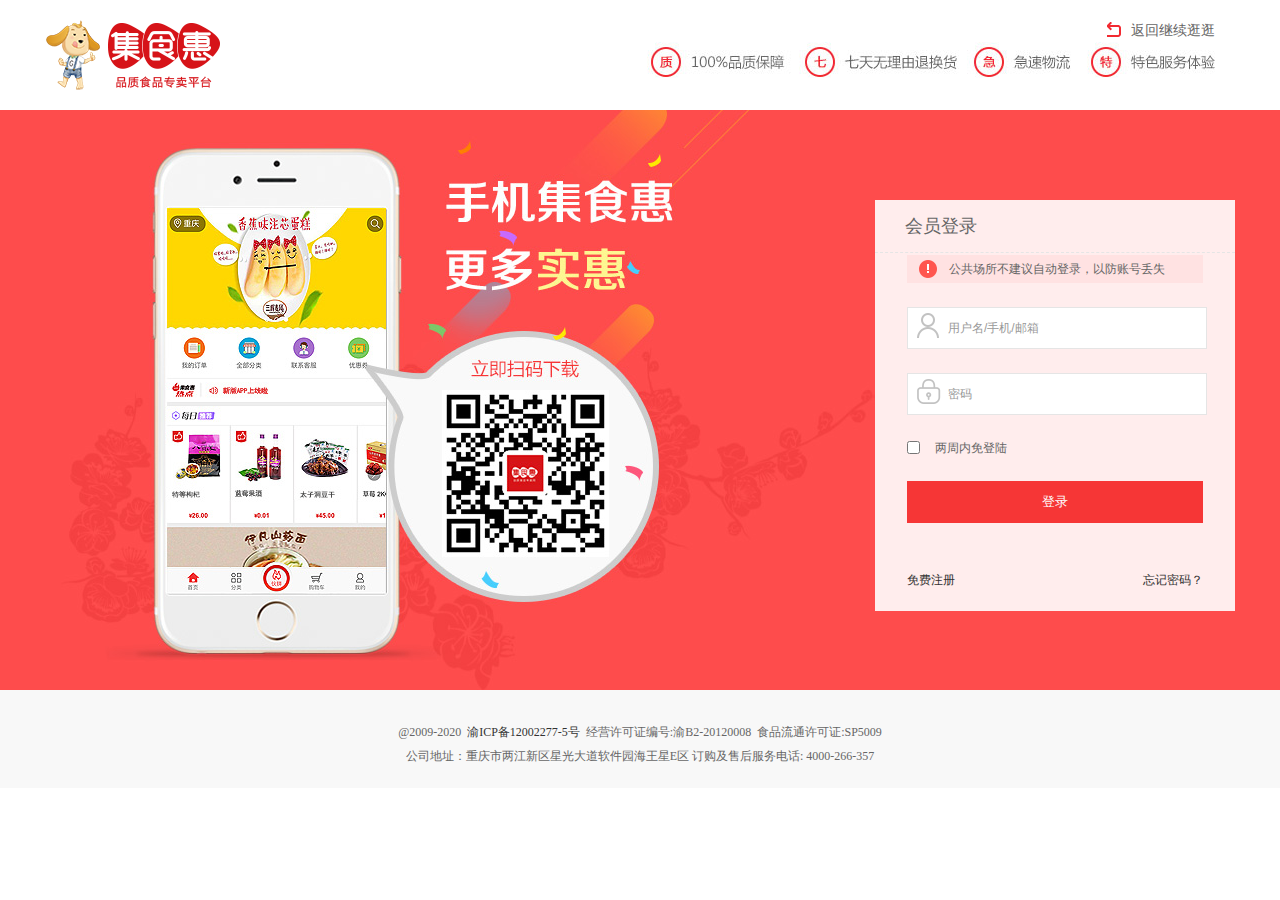
<file: login.html>
<!DOCTYPE html>
<html lang="en">
<head>
	<meta charset="UTF-8">
	<title>会员注册</title>
	<link rel="stylesheet" type="text/css" href="css/common.css">
	<link rel="stylesheet" type="text/css" href="css/login.css">
</head>
<body>
	<div class="wrap-1190 login-head">
		<a href="javascript:void(0)" class="logo fn-left" title="万企集采" >
			<img src="images/logo.png" alt="万企集采" />
		</a>
		<div class="head-right">
			<a class="goback" href="./index.html" ><i class="ui-icon icon-loginback"></i>返回继续逛逛</a>
			<img src="images/head-slogan.jpg" />
		</div>
	</div>
	<div class="login-main">
		<div class="wrap-1190">
			<div class="loginmain-left"><img src="images/loginmain-left.jpg" /></div>
			<div class="loginmain-right">
				<div class="idlogin login-cont J-logintab J-idlogin">
					<form id="J-form-login" data-async="false" method="post" action="/account/login">
						<div class="title"><span>会员登录</span></div>
						<div class="ui-form-item mb20">
							<div class="tip"><i class="ui-icon icon-warning"></i>公共场所不建议自动登录，以防账号丢失</div>
						</div>
						<div class="ui-form-item  mb20">
							<i class="ui-icon icon-user input-icon"></i>
							<input type="text" class="ui-input J-verify J-required" name="loginName" id="loginName" placeholder="用户名/手机/邮箱" data-required-tip="请输入用户名" value="" />
							<span class="ui-verify fn-right pr30"><i class="icon"></i></span>
						</div>
						<div class="ui-form-item mb20">
							<i class="ui-icon icon-password input-icon"></i>
							<input type="password" class="ui-input J-verify J-required" name="pwd" id="pwd" placeholder="密码" data-required-tip="请输入密码" />
							<span class="ui-verify fn-right pr30"><i class="icon"></i></span>
						</div>

						<div class="ui-form-item mb20">
							<input type="checkbox" class="isautologin mr15" name="RememberMe"  />
							<label>两周内免登陆</label>
						</div>
						<div class="ui-form-item mb20">
							<input type="button" class=" btn-login @*J-form-btn-submit*@" id="loginbtn" value="登录"  />
						</div>
						<div class="ui-form-item mb20"><span id="errorMsg" style="color:red"></span></div>
						<div class="ui-form-item mb20">
							<a class="ui-links" href="regist.html">免费注册</a>
							<a class="ui-links fn-right" href="###">忘记密码？</a>
						</div>
					</form>
				</div>
			</div>
		</div>
	</div>
	<div class="footerbar">
		<div class="wrap-1190">
			<!--copyright-->
			<div>
				<p>@2009-2020&nbsp; <a href="http://www.miibeian.gov.cn" target="_blank">渝ICP备12002277-5号</a> &nbsp;经营许可证编号:渝B2-20120008&nbsp; 食品流通许可证:SP5009</p>
				<p>公司地址：重庆市两江新区星光大道软件园海王星E区 订购及售后服务电话: <span class="footer-phone"><i class="ui-icon icon-phone"></i>4000-266-357</span></p>
			</div>
		</div>
	</div>
</body>
<script type="text/javascript" src="libs/jquery.js"></script>
<script type="text/javascript">
	$('#loginbtn').on('click',function(){
		var username = $('#loginName').val();
		var password = $('#pwd').val();
		$.ajax({
			type: "POST",
			url: "./php/regist.php",
			data: `username=${username}&password=${password}&type=login`,
			success: function(msg){
				if(msg == "登录成功"){
					window.location.href = './index.html';
				}else{
					alert(msg);
				}
			}
		});
	});
</script>
</html>
</file>
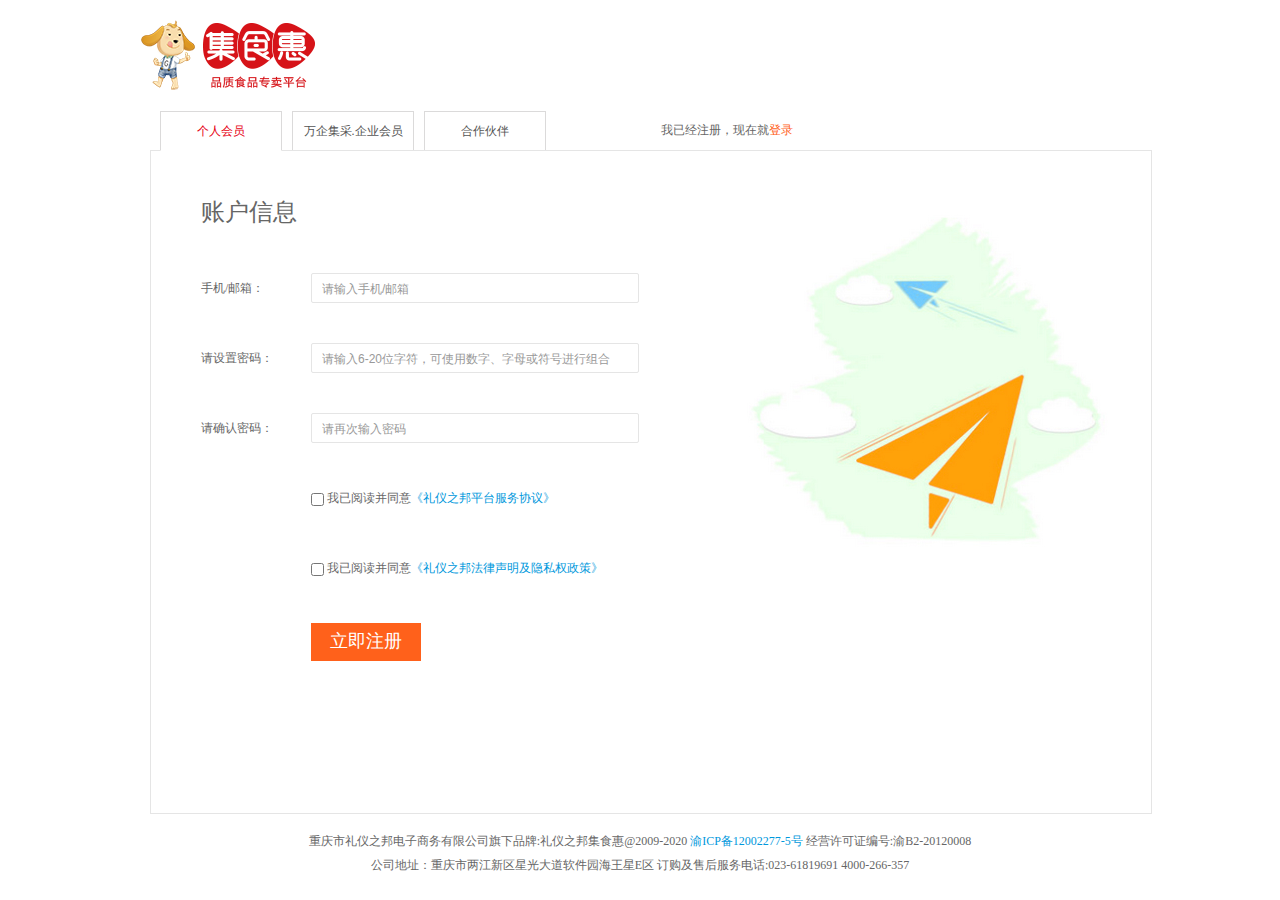
<file: regist.html>
<!DOCTYPE html>
<html lang="en">
<head>
    <meta charset="UTF-8">
    <title>会员注册</title>
    <link rel="stylesheet" type="text/css" href="css/common.css">
    <link rel="stylesheet" type="text/css" href="css/regist.css">
</head>
<body>
    <div class="header">
        <div class="header-cont">
            <div class="logo" id="J-loginPage">
                <a href="/" class="logo fn-left" title="万企集采">
                    <img src="images/logo.png" alt="万企集采" />
                </a>

            </div>
        </div>
    </div>
    <div class="wrap">
        <div class="regist fn-clear">
            <div class="ui-form fn-clear">
                <div class="ui-form-hd fn-clear">
                    <div class="form-hd  fn-left">
                        <ul class="form-hd-cont fn-left J-registernav">
                            <li class="form-hd-item hd-item-active">个人会员</li>
                            <li class="form-hd-item">万企集采.企业会员</li>
                            <li class="form-hd-item">合作伙伴</li>
                        </ul>
                    </div>
                    <div class="form-hd-span fn-left">我已经注册，现在就<a class="form-item-tologin" href="./login.html">登录</a></div>
                </div>
                <div class="J-register" id="J-register-container">
                    <div class="form-cont J-register-cont">
                        <form id="J-form-Personal" data-async="true" action="/Account/RegistAjax" method="post">
                            <div class="ui-form-item ui-form-item-bold">
                                账户信息
                            </div>
                        <div class="ui-form-item">
                            <label class="ui-label fn-left">手机/邮箱：</label>
                            <span class="ui-input-item">
                                <input type="text" class="ui-input J-verify J-required J-phone-email" id="J-phone-email" name="EmailOrMobile" placeholder="请输入手机/邮箱" data-required-tip="请输入手机/邮箱"  />
                            </span>
                            <span class="ui-verify" id="phoneoremailmessage"><i class="icon"></i></span>
                        </div>
                        <div class="ui-form-item">
                            <label class="ui-label fn-left">请设置密码：</label>
                            <span class="ui-input-item">
                                <input type="password" class="ui-input J-verify J-required J-item-level" name="Password" id="J-inp-pwd" placeholder="请输入6-20位字符，可使用数字、字母或符号进行组合" minlength="6" maxlength="20" data-required-tip="请输入密码" data-error-tip="请输入6-20位字符，可使用数字、字母或符号进行组合" autocomplete="off" />
                            </span>
                            <span class="ui-verify" id="pwdmessage"><i class="icon"></i></span>
                        </div>
                        <div class="ui-form-item" id="J-item-level" style="display: none; height:25px; margin-top:-30px;">
                            <label class="ui-label fn-left"></label>
                            <div class="ui-input-item ui-level">
                                <label class="level-label-remark fn-left">密码强度：</label>
                                <ul class="level-list fn-left">
                                    <li class="level-1"></li>
                                    <li class="level-2"></li>
                                    <li class="level-3"></li>
                                    <li class="level-txt">弱</li>
                                </ul>
                            </div>
                        </div>
                        <div class="ui-form-item">
                            <label class="ui-label fn-left">请确认密码：</label>
                            <span class="ui-input-item">
                                <input type="password" class="ui-input J-verify J-required" name="RpPassword" id="J-inp-pwd2" data-toggle="#J-inp-pwd" placeholder="请再次输入密码" minlength="6" maxlength="20" data-required-tip="请再次输入密码" data-error-tip="两次输入密码不一致" autocomplete="off" />
                            </span>
                            <span class="ui-verify" id="pwd2message"><i class="icon"></i></span>
                        </div>
                    <div class="ui-form-item" id="divReadMe">
                        <label class="ui-label fn-left"></label>
                        <div class="form-item-readme">
                            <input type="checkbox" class="ui-checkbox J-verify J-required" id="J-chkbox-readMe" name="ReadMe" data-required-tip="请阅读并同意协议" />
                            <label class="ui-checkbox-label mt10" for="J-chkbox-readMe">
                                我已阅读并同意<a href="javascript:;" class="form-link-forget" title="礼仪之邦平台服务协议">《礼仪之邦平台服务协议》</a>
                            </label>
                        </div>
                        <span class="ui-verify" id="registrationagreementmessage"><i class="icon"></i></span>
                    </div>
                    <div class="ui-form-item" id="divReadMeToo">
                        <label class="ui-label fn-left"></label>
                        <div class="form-item-readme">
                            <input type="checkbox" class="ui-checkbox J-verify J-required" id="J-chkbox-readMeToo" name="ReadMeToo" data-required-tip="请阅读并同意政策" />
                            <label class="ui-checkbox-label mt10" for="J-chkbox-readMeToo">
                                我已阅读并同意<a href="javascript:;" class="form-link-forgetToo" title="礼仪之邦法律声明及隐私权政策">《礼仪之邦法律声明及隐私权政策》</a>
                            </label>
                        </div>
                        <span class="ui-verify" id="registrationagreementmessageToo"><i class="icon"></i></span>
                    </div>
                    <div class="ui-form-item">
                        <label class="ui-label fn-left"></label>
                        <a href="javascript:;" class="ui-btn ui-btn-regist" id="btnSubmit" title="立即注册" >立即注册</a>
                        <span id="spanError"><font color="red"></font></span>
                    </div>
                </form>
            </div>
        </div>
    </div>
</div>
<div class="footer">
    <div class="copyright">
        <p>重庆市礼仪之邦电子商务有限公司旗下品牌:礼仪之邦集食惠@2009-2020 <a href="http://www.miibeian.gov.cn" target="_blank">渝ICP备12002277-5号</a> 经营许可证编号:渝B2-20120008</p>
        <p>公司地址：重庆市两江新区星光大道软件园海王星E区 订购及售后服务电话:023-61819691 4000-266-357</p>
    </div>
</div>
</div>
</body>
<!-- <script type="text/javascript" src="js/jquery.js"></script>
<script type="text/javascript" src="js/regist.js"></script> -->
<script type="text/javascript" src="libs/require.js"></script>
<script type="text/javascript">
require(['./libs/require.config'],function(){
    require(['regist'])
})
</script>
</html>
</file>
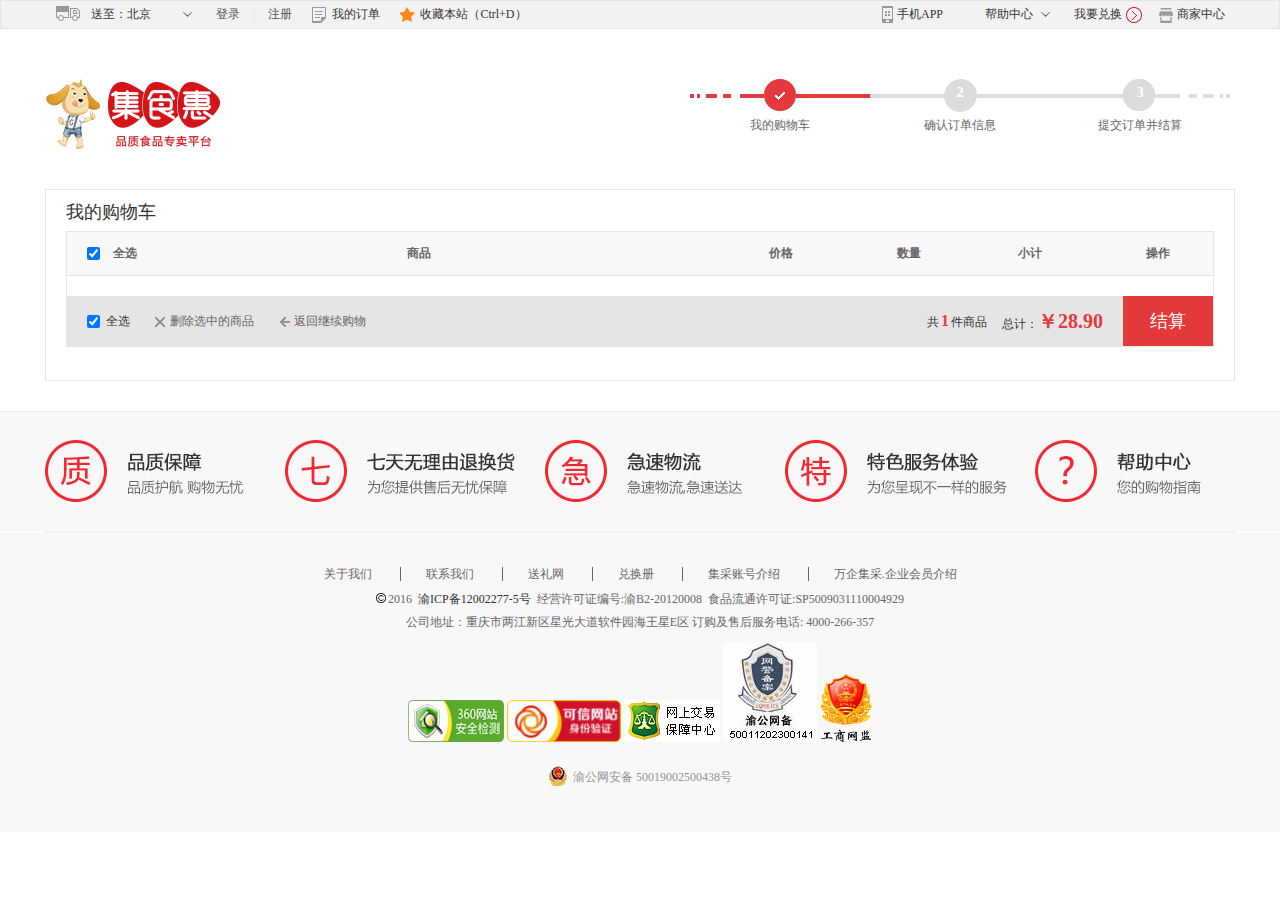
<file: ShoppingCart.html>
<!DOCTYPE html>
<html lang="en">
<head>
	<meta charset="UTF-8">
	<title>Document</title>
	<link rel="stylesheet" type="text/css" href="css/common.css">
	<link rel="stylesheet" type="text/css" href="css/index.css">
	<link rel="stylesheet" type="text/css" href="css/ShoppingCar.css">
</head>
<body>
	<div class="topbar clear">
		<div class="wrap-bar clear">
			<div class="dropdown deliver f-left">
				<a href="javascript:;" class="btn-arrow">
					<i class="ui-icon icon-deliver"></i>
					<label>送至：</label><span class="deliver-city">北京</span>
					<i class="ui-icon icon-downg"></i>
				</a>
				<div class="dropdowncont" id="J-dropmenu-deliver">
					<p class="title">请选择所在收货地区</p>
					<div class="dropdowncont-item hot-city clear"><label class="hot"><i class="ui-icon icon-hotcity"></i>热门省市</label><span class="active">北京</span><span>上海</span><span>天津</span><span>重庆</span><span>浙江省</span><span>宁夏区</span><span>山东省</span><span>四川省</span></div>
					<div class="dropdowncont-item clear"><label class="letter">华东：</label><span>上海</span><span>山东省</span><span>江西省</span><span>浙江省</span><span>江苏省</span><span>安徽省</span><span>福建省</span></div>
					<div class="dropdowncont-item clear"><label class="letter">华南：</label><span>广东省</span><span>海南区</span><span>广西区</span></div>
					<div class="dropdowncont-item clear"><label class="letter">华北：</label><span>北京</span><span>天津</span><span>河北省</span><span>山西省</span><span>内蒙古区</span></div>
					<div class="dropdowncont-item clear"><label class="letter">华中：</label><span>湖北省</span><span>湖南省</span><span>河南省</span></div>
					<div class="dropdowncont-item clear"><label class="letter">东北：</label><span>辽宁省</span><span>吉林省</span><span>黑龙江省</span></div>
					<div class="dropdowncont-item clear"><label class="letter">西南：</label><span>重庆</span><span>四川省</span><span>云南省</span><span>贵州省</span><span>西藏区</span></div>
					<div class="dropdowncont-item clear"><label class="letter">西北：</label><span>陕西省</span><span>甘肃省</span><span>宁夏区</span><span>青海省</span><span>新疆区</span></div>
				</div>
			</div>
			<div class="f-left">
				<a class="login" href="./login.html" title="登录">登录</a>
				<span class="fc-ddd">|</span>
				<a class="regist" href="./regist.html" title="注册">注册</a>
			</div>
			<div class="order f-left">
				<a href="###" class="myorder" title="我的订单">
					<i class="ui-icon icon-order" data-active="icon-order-active"></i>
					我的订单
				</a>
			</div>
			<div class="collectus f-left">
				<a href="javascript:void(0)" class="coll po-rel" title="收藏本站" id="fav">
					<i class="ui-icon icon-collect" data-active="icon-collect-active"></i>
					收藏本站（Ctrl+D）
				</a>
			</div>
			<div class="shopsCentre f-right" data-trigger="#J-dropmenu-shops" data-current="curr">
				<a class="shop po-rel" href="###">
					商家中心<i class="ui-icon icon-shops"></i>
				</a>
			</div>
			<div class="f-right">
				<a class="po-rel exchange" title="我要兑换" target="_blank" href="###">
					<i class="ui-icon icon-exchange"></i>
					我要兑换
				</a>
			</div>
			<div class="dropdown helpcenter po-rel f-right " data-trigger="#J-dropmenu-helps" data-current="curr">
				<a class="btn-arrow" href="javascript:;">
					帮助中心<i class="ui-icon icon-downg"></i>
				</a>
				<div class="dropdowncont" id="J-dropmenu-helps"">
					<a class="dropdowncont-item clear" href="/help/2746284513.html" target="_blank"><span>售后服务</span></a>
					<a class="dropdowncont-item clear" href="/wqjc/" target="_blank"><span>会员介绍</span></a>
					<a class="dropdowncont-item clear" href="/help/6630281781.html" target="_blank"><span>支付方式</span></a>
				</div>
			</div>
			<div class="dropdown phoneapp po-rel f-right" data-trigger="#J-dropmenu-phones" data-current="curr">
				<a class="btn-arrow" href="javascript:;">
					手机APP<i class="ui-icon icon-phoneapp" data-active="icon-phoneapp-active"></i>
				</a>
				<div class="dropdowncont" id="J-dropmenu-phones" ">
					<div class="dropdowncont-item clear">
						<div class="item-qrcode">
							<img src="images/qrcode-1.jpg" style="height:75px;width:75px" />
						</div>
						<div class="item-info">
							<p>集食惠手机客户端</p>
							<p class="fc-red">手机下单，更多方便、实惠</p>
							<div>
								<img src="images/thumb-iPhone.jpg" />
								<img src="images/thumb-android.jpg" />
							</div>
						</div>
					</div>
					<div class="dropdowncont-item last clear">
						<div class="item-qrcode">
							<img src="images/qrcode-2.jpg" />
						</div>
						<div class="item-info">
							<p>集食惠手机网页版</p>
							<p class="fc-red">手机下单，更多方便、实惠</p>
							<div>
								<img src="images/thumb-iPhone.jpg" />
								<img src="images/thumb-android.jpg" />
								<img src="images/thumb-ipad.jpg" />
							</div>
						</div>
					</div>
				</div>
			</div>
		</div>
	</div>
</div>
<div class="content shoppingcart">
	<div class="wrap-1190">
		<div class="header">
			<div class="header-cont clear">
				<div class="logo" id="J-loginPage">

					<a href="/" class="logo fn-left" title="万企集采">
						<img src="./images/logo.png" alt="万企集采">
					</a>

				</div>
				<ul class="ui-step">
					<li class="step-first step-first-current">
						<label class="step-count"></label>
						<label class="step-txt">我的购物车</label>
					</li>
					<li class="step-second">
						<label class="step-count">2</label><label class="step-txt">确认订单信息</label>
					</li>
					<li class="step-fourth">
						<label class="step-count">3</label><label class="step-txt">提交订单并结算</label>
					</li>
				</ul>
			</div>
		</div>
		<div class="content shoppingcart" id="J-cont-shoppingcart">
			<div class="gift-info">
				<div class="cont-title">我的购物车</div>
				<div class="gift-info-cont">
					<table class="ui-grid ui-grid-order">
						<colgroup>
							<col width="659">
							<col width="165">
							<col width="100">
							<col width="151">
							<col width="115">
						</colgroup>
						<thead class="ui-grid-hd">
							<tr>
								<th class="fn-clear">
									<input type="checkbox" class="ui-checkbox ui-checkbox-all J-checkbox-all" id="J-checkbox-all" checked="checked" >
									<label for="J-checkbox-all" class="fn-left">全选</label>
									商品
								</th>
								<th>价格</th>
								<th>数量</th>
								<th>小计</th>
								<th>操作</th>
							</tr>
						</thead>
						<tbody class="ui-grid-cont" id="list">
						</tbody>
						<tfoot class="ui-grid-foot" id="foot">
							<tr class="tr-placeholder">
								<td colspan="6"></td>
							</tr>
							<tr class="foot">
								<td colspan="6" class="fn-clear">
									<input type="checkbox" class="ui-checkbox ui-checkbox-all fn-left ml20 J-checkbox-all" id="J-checkbox-all-bottom" checked="checked" >
									<label class="fn-left" for="J-checkbox-all-bottom">全选</label>
									<a href="javascript:;" class="btn-del J-link-del" id="dls" >
										<i class="icon icon-del"></i>删除选中的商品
									</a>
									<a href="./prolist.html" class="btn-reset J-link-reset">
										<i class="icon icon-reset"></i>返回继续购物
									</a>
									<div class="price-all fn-clear" style="float:right;">
										<form action="/member/CreateOrder/" id="form1" method="post" style="float:right">
											<a href="javascript:;" class="btn-settlement fn-right" >结算</a>
											<input name="ids" type="hidden" id="ids">
										</form>
										<label class="fc-orange fn-left">共<span id="TotalQty">1</span>件商品</label>
										<label class="fc-orange fn-left store-price">总计：<span id="TotalPrice">￥28.90</span></label>
									</div>
								</td>
							</tr>
						</tfoot>
					</table>
				</div>
			</div>
		</div>
	</div>
</div>
<div class="footer">
	<div class="wrap-1198 text">
		<div class="footer mt20" id="footer">
			<div class="assure" style="width:100%;float:left;">
				<div class="wrap-1190">
				</div>
			</div>
			<div class="wrap-1190">
				<div class="fn-clear">
					<div class="footer-menu fn-clear" id="footermenu">
					</div>
				</div>
			</div>
		</div>
		<div class="footerbar">
			<div class="wrap-1190">

				<div class="sitelink">
					<ul class="fn-clear">
						<li class="first"><a href="http://www.lyzb.cn/AboutUs/About" target="_blank">关于我们</a></li>
						<li><a href="http://www.lyzb.cn/ContactUs/contact" target="_blank">联系我们</a></li>
						<li><a href="http://www.li63.com" target="_blank">送礼网</a></li>
						<li><a href="http://www.li63.net" target="_blank">兑换册</a></li>

						<li><a href="http://www.lyzb.com/ygzh/" target="_blank">集采账号介绍</a></li>
						<li><a href="http://www.lyzb.com/wqjc/" target="_blank">万企集采.企业会员介绍</a></li>
					</ul>
				</div>
				<!--copyright-->
				<div>
					<p><img src="./Content/images/copyright.jpg" style="width:10px;height:10px;margin-top:7px;margin-right:2px">2016&nbsp; <a href="http://www.miibeian.gov.cn" target="_blank">渝ICP备12002277-5号</a>  &nbsp;经营许可证编号:渝B2-20120008&nbsp; 食品流通许可证:SP5009031110004929</p>
					<p>公司地址：重庆市两江新区星光大道软件园海王星E区 订购及售后服务电话: <span class="footer-phone"><i class="ui-icon icon-phone"></i>4000-266-357</span></p>
				</div>
				<!--企业信用-->
				<div class="enterpriseCredit">
					<ul>

						<li>
							<a href="http://webscan.360.cn/index/checkwebsite/url/www.lyzb.com" target="_blank">
								<img src="./global/images/Certificate/360Icon.jpg" />
							</a>
						</li>
						<li>
							<a key="55e020bdefbfb0241247c916" logo_size="124x47" logo_type="business" href="http://www.anquan.org" target="_blank">
								<script src="//static.anquan.org/static/outer/js/aq_auth.js"></script>
							</a>
						</li>
						<li>
							<a kx_type="缩放式" target="_blank" href="https://ss.knet.cn/verifyseal.dll?sn=e15090250011260201puz4000000&amp;ct=df&amp;a=1&amp;pa=0.380624871428471">
								<img src="./global/images/footer-believe.jpg" style=" height: 42px;">
							</a>
						</li>  <!--可信网站-->

						<li>
							<a href="http://www.315online.com.cn/member/315150020.html" target="_blank">
								<img src="./global/images/315new.gif">
							</a>
						</li>
						<li>
							<a href="http://beian.cqwa.gov.cn/open/showRecord?id=50011202300289" target="_blank">
								<img src="./global/images/gf_04.gif" style="margin-top: 0px;">
							</a>
						</li>
						<li>
							<a href="http://www.cqgseb.cn" target="_blank">
								<img width="52" height="68" src="./global/images/gswjimg.png" style="margin-top: 0px;">
							</a>
						</li>
						<li>
							<div style="width:300px;margin:0 auto; padding:20px 0;">
								<a target="_blank" href="http://www.beian.gov.cn/portal/registerSystemInfo?recordcode=50019002500438" style="display:inline-block;text-decoration:none;height:20px;line-height:20px;">
									<img src="./global/images/KeeponrecordIcon.png" style="float:left;margin-top:-1px" />
									<p style="float:left;height:20px;line-height:20px;margin: 0px 0px 0px 5px; color:#939393;">渝公网安备 50019002500438号</p>
								</a>
							</div>

						</li>
					</ul>
				</div>
			</div>
		</div>
	</div>
</div>
</body>
<!-- <script type="text/javascript" src="js/jquery.js"></script>
<script type="text/javascript" src="js/jquery.cookie.js"></script>
<script type="text/javascript" src="js/common.js"></script>
<script type="text/javascript" src="js/ShoppingCar.js"></script> -->
<script type="text/javascript" src="libs/require.js"></script>
<script type="text/javascript">
require(['./libs/require.config'],function(){
	require(['common','ShoppingCar'])
})
</script>
</html>
</file>
<file: css/common.css>
body{overflow-x:hidden;}
body,h1,h3,h4,h2,h5,h6,ul,ol,p,fieldset,dd,dl,input,textarea,option,hr,td{margin:0;padding:0;}
a{text-decoration:none; color:#333;}
h1,h3,h4,h2,h5,h6,b,strong{font-weight:normal;}
i,em{font-style:normal;}
li{list-style:none;}
img{border:none; display:block;}
a,input{outline:none;}
body{font:12px/1.5em "微软雅黑"; color:#666;}
.clear:after{content:"."; display:block; clear:both;height:0; visibility:hidden;}
.clear{zoom:1;}
.fn-clear:after {
    display: block;
    content: '';
    height: 0;
    visibility: hidden;
    clear: both;
    font-size: 0;
    line-height: 0;
}
.border0{border:none;}
.f-left{float: left;}
.f-right{float: right;}
.topbar{height: 27px; line-height: 27px;  background: #f2f2f2;font-size: 12px; border: 1px solid #e5e5e5}
.wrap-bar{width: 1190px; margin: 0 auto;position: relative;}
.ui-icon{position: absolute; background: url(../images/ui-icon.png) no-repeat;}
.icon-deliver{width: 25px; height: 16px; background-position: 0 0; top: 5px; left: 10px;}
.icon-downg{width: 12px; height: 8px; background-position: -49px 0; top: 10px ;left:auto;right: 10px;}
.dropdown{}
.btn-arrow{padding-left: 45px; display: block; height: 27px; line-height: 27px; padding-right: 30px; border-left: 1px solid #f2f2f2; border-right: 1px solid #f2f2f2; border-bottom: 1px solid #e5e5e5; background: #f2f2f2;position: relative;}
.deliver:hover .btn-arrow,.helpcenter:hover .btn-arrow,.phoneapp:hover .btn-arrow{background: #fff;border-left: 1px solid #e5e5e5;border-right: 1px solid #e5e5e5; border-bottom: 1px solid #fff; color: #e60012}

.dropdowncont{padding: 0 10px 10px 10px;width: 390px;position: absolute;top: 27px;left: 0;line-height: 30px;margin-top: 1px;border: 1px solid #e5e5e5;border-top: 0;background-color: #fff;z-index: 120;zoom: 1;}
.title{border-bottom: 1px dashed #e5e5e5;}
.icon-hotcity{top: -5px; left: -5px; background-position: -312px -40px; width: 12px; height: 12px;}
.dropdowncont-item{position: relative;line-height: 30px;}
.hot{float: left; width: 60px; text-align: left;color: #333}
.dropdowncont span{margin-right: 10px;margin-top: 2.5px;display: block;float: left;width: 50px;height: 25px;line-height: 25px;text-align: center;cursor: pointer;}
.dropdown span:hover{color: #d71a21}
.letter{float: left;width: 52px;text-align: left;margin-right: 8px;color: #999}
.login,.regist{margin: 0 10px; color: #555}
.fc-ddd{color: #ddd}
.myorder{position: relative; margin: 0 10px 0 30px;}
.icon-order{width: 16px;height: 16px;background-position: -88px 0;top: 0;left: -20px;}
.po-rel{position: relative;}
.coll{margin: 0 10px 0 30px;}
.icon-collect{width: 16px;height: 15px;background-position: -441px 0;top: 0;left: -20px;}
.shop{margin: 0 10px 0 30px;}
.icon-shops{display: inline-block;width: 14px;height: 15px;background-position: -348px -322px;top: 1px;left: -18px;}
.exchange{margin: 0 25px 0 10px;}
.icon-exchange{width: 16px;height: 16px;background-position: -208px 0;top: 0;left: auto;right: -20px;}
/*.helpcenter{width: 90px;}*/
.helpcenter .btn-arrow{padding: 0 30px 0 10px;}
.helpcenter .dropdowncont{width: 68px;}
.phoneapp .btn-arrow{padding: 0 30px 0 20px;}
.icon-phoneapp{ width: 11px;height: 17px;background-position: -168px 0;top: 5px;left: 5px;}
.item-qrcode{float: left;width: 76px;height: 76px;}
.item-info{float: left;padding-left: 10px;line-height: 18px;}
.fc-red{color: #d71a21}
.phoneapp img{display: inline-block;}
.last{ border-top: 1px dashed #e5e5e5;}
.phoneapp .dropdowncont-item{ padding-top: 10px;}
.phoneapp .dropdowncont{width: 250px; left: auto;right: 0}
/*.helpcenter span:hover{color: #d71a21}*/
.helpcenter .dropdowncont-item:hover{color: #d71a21}
#J-dropmenu-deliver,#J-dropmenu-phones,#J-dropmenu-helps{display: none;}
#J-dropmenu-deliver .active{background: #e2242b; color: #fff;}
.deliver-city{width: 48px; display: block; float: right;}

.headercont{position: relative;width: 1190px;margin: 0 auto;}
.logo-bar{padding: 30px 0;}
.logo{width: 300px; float: left}
#J-wrap-menu .searchbox{width: 600px; margin-left: 50px; position: relative; float: left; height: 60px; margin-top: 20px;}
.icon-search{width: 20px;height: 20px;background-position: -440px -40px;top: 10px;left: 8px;}
.ui-input{width: 470px;float: left;padding-left: 28px;border: 2px solid #e60012;height: 32px;border-radius: 0;color: #000;padding: 0 0 0 28px;}
.ui-btn{float: left;width: 80px;background: #e60012;color: #fff;height: 36px;border: 0}
input[type="button"], input[type="reset"], input[type="submit"]{cursor: pointer;}
#HotSearch span{float: left;height: 18px;color: #333;margin-top: 5px;line-height: 18px;padding: 0 12px;}
#HotSearch a{float: left;height: 18px;color: #999;margin-top: 5px;line-height: 18px;padding: 0 12px;border-left: 1px solid #e5e5e5}
#HotSearch .first{padding-left: 0;border: 0;}
.menu{border-bottom: 2px solid #e60012;background: #fff}
.wrap-1190{position: relative;width: 1190px;margin: 0 auto}
.ui-nav li{float: left;margin-right: 30px;}
.menu a{display: block;line-height: 38px;font-size: 16px;padding: 0 13px; color: #000;}
.menu a:hover {color: #d71a21;}
.menu .active {color: #d71a21;}
.menu .ui-nav-item-first>a{border: 0;height: 38px;background-color: #cc0212;width: 120px;padding: 0 20px 0 50px;color: #fefefe;font-weight: bold;}
.menu .ui-nav-itemchild {background: none repeat scroll 0 0 #fff;position: absolute;top: 38px; border-top: 2px solid #e60012;width: 190px;z-index: 110;padding: 3px 0;background-color: #e2242b;}
.menu .ui-nav-itemchild a{height: 46.5px;padding: 0 13px;;line-height: 46px;margin-left: 36px; font-size: 14px;color: #fefefe;}
.menu .ui-nav-itemchild li{width: 100%}
.category-title .ui-icon{margin: 14px -22px;top: 0;left: 0;background: url(../images/ui_icon_new.png);width: 18px;height: 20px;}
.category-title{position: relative;}
.category-title .icon-vegetables {background-position: 0 0;}
.category-title .icon-grainoil{background-position: 0px -44px;}
.category-title .icon-snackfood{background-position: 0px -88px;}
.category-title .icon-meat{background-position: 0px -139px;}
.category-title .icon-importedfood{background-position: 0px -182px;}
.category-title .icon-drinks{background-position: 0px -224px;}
.category-title	.icon-nutritionhealth{background-position: 0px -270px;}
.category-title .icon-gift{background-position: 0px -314px;}
.category-title .icon-baby{background-position: 0px -358px;}
.category-title .icon-rests{background-position: 0px -404px;}
.icon{position: absolute;display: block;top: 0;left: 0;background: url(../images/s-icon.png) no-repeat 0 0;}
.icon-arrowrightc {width: 11px;height: 21px;background-position: -280px 0;}
.icon-arrowrightc{margin: -34px 0 0 174px;}
.category-title{transition: margin 0.6s;}
.menu .ui-nav-itemchild .itemchild-sort:hover {background-color: #fff;}
/*.menu .ui-nav-itemchild .itemchild-sort:hover .*/
.menu .ui-nav-itemchild .itemchild-sort:hover .category-title {margin-left: 50px;background-color: #fff; color: #e2242b;}
.icon-arrowrightc{display: none;}
.menu .ui-nav-itemchild .itemchild-sort:hover .icon-arrowrightc{display: block;}
.menu .ui-nav-itemchild .itemchild-sort:hover .category-title .ui-icon{background-position-x:-60px;}
.menu .ui-nav-itemchild .itemchild-sort:hover .childarea{display: block;}
.menu .childarea {
    position: absolute;
    left: 190px;
    top: 0;
    width: 440px;
    height: 477px;
    background: #fff;
    -khtml-opacity: .95;
    -moz-opacity: .95;
    opacity: .95;
    filter: "alpha(opacity=95)";
    -ms-filter: "progid:DXImageTransform.Microsoft.Alpha(opacity=95)";
    zoom: 1;
    border: 1px solid #ccc;
}

.list_sort_title {
    width: 400px;
    height: 30px;
    border-bottom: 1px solid #e5e5e5;
    line-height: 30px;
    margin-left: 10px;
    padding-left: 10px;
    color: #666666;
    font-size: 12px;
}

.menu .childarea .childarea-ad {
    height: auto;
    position: absolute;
    bottom: 0;
    padding: 0;
    margin: 0;
}

.menu .childarea .fn-clear-menu li .list_link {
    padding: 4px;
    color: #666666;
    font-size: 12px;
    text-decoration: none;
    display: inline;
}

.menu .childarea .fn-clear-menu li {
    width: 33%;
    height: 34px;
    list-style: none;
    float: left;
}

.menu .ui-nav-item-first .list_sort_title_link {
    color: #666666;
    font-size: 12px;
    padding: 0;
}

.menu .fn-clear-menu a {
	margin-left: 0;
    border: 0;
    height: 38px;
    line-height: 38px;
}
.menu .childarea .fn-clear-menu li{margin-right: 0;}
.menu .childarea .fn-clear-menu li .list_link {
    padding: 4px;
    color: #666666;
    font-size: 12px;
    text-decoration: none;
    display: inline;
}

.menu .childarea .fn-clear-menu {
    width: 420px;
    padding: 6px 0;
    margin: 0 4px 0 15px;
}

.menu .childarea .fn-clear-menu li .list_link:hover {
    background-color: #fd696f;
    color: #fff;
}
.menu .childarea .list_sort_title_link{
		margin-left: 0;
	    border: 0;
	    height: 38px;
	    line-height: 38px;
}
.childarea{display: none}
.slider-banner {
    height: 471px;
    position: relative;
    margin: auto;
}
.slider-container {
    display: block;
    width: 100%;
    z-index: 1;
}
.slider-bar {
    display: block;
    width: 100%;
    height: 100%;
    position: relative;
}
.slider-bar li {
    display: block;
    width: 100%;
    height: 100%;
    position: absolute;
    top: 0;
    left: 0;
}

.slider-banner .slider-bar li a {
    display: block;
    width: 100%;
    height: 100%;
    position: relative;
    overflow: hidden;
    text-align: center;
}

.slider-banner .slider-bar li img {
    position: absolute;
    top: 0;
    left: 50%;
    display: block;
    width: 1960px;
    height: 471px;
    margin-left: -980px;
}
.slider-paging {
    display: block;
    width: 100%;
    height: 40px;
    position: absolute;
    bottom: 0;
    left: 0;
    z-index: 102;
    text-align: center;
}
.slider-paging span{
	width: 20px;
	height: 20px;
	display: inline-block;
	border-radius: 10px;
	background: #333;
	margin: 0 10px;
	cursor: pointer;
	opacity: .8;
}
.slider-paging span:hover{background: #d71a21}
.slider-paging .W-active{background: #d71a21; opacity: 1}
.slider-btn a {
    position: absolute;
    top: 50%;
    display: block;
    width: 45px;
    height: 80px;
    margin-top: -40px;
    background-color: #333;
    -khtml-opacity: .5;
    -moz-opacity: .5;
    opacity: .5;
    filter: "alpha(opacity=50)";
    -ms-filter: "progid:DXImageTransform.Microsoft.Alpha(opacity=50)";
    zoom: 1;
    z-index: 10;
}
.slider-btn a i {
    display: block;
    width: 16px;
    height: 36px;
    position: absolute;
    top: 50%;
    left: 50%;
    margin: -18px 0 0 -8px;
    background: url(../images/slider-btn.png) no-repeat;
}
.slider-btn a.prev i {
    background-position: 0 0;
}
.slider-btn a.next i {
    background-position: -32px 0;
}
.slider-btn a.next {
    right: 0;
}
.slider-btn a.prev {
    left: 0;
}
.slider-banner .slider-btn {
    width: 1040px;
    margin-left: -405px;
}
.slider-btn {
    display: none;
    position: absolute;
    left: 50%;
    top: 50%;
    z-index: 102;
    width: 1200px;
    margin-left: -600px;
    margin-top: -40px;
}
.slide-container:hover .slider-btn{
	display: block;
}
.mt20 {
    margin-top: 20px;
}
.footer .assure {
    height: 119px;
    border-top: 1px solid #ededed;
    background: #f8f8f8;
}
.footer .assure .wrap-1190 {
    height: 119px;
    background: url(../global/images/index2.0/bg-assure.jpg) no-repeat center;
    border-bottom: 1px solid #ededed;
}
.wrap-1190 {
    position: relative;
    width: 1190px;
    margin: 0 auto;
}
.footer .footer-menu {
    margin-top: 0;
    padding-top: 20px;
    border-bottom: 1px solid #ededed;
}
.footer .footer-menu dl {
    float: left;
    margin-left: 0;
    width: 184px;
}
.footer .footer-menu dt {
    font-size: 16px;
    color: #666;
    line-height: 24px;
}
.footerbar {
    font-family: "宋体";
    color: #666;
    background: #f8f8f8;
    padding-bottom: 20px;
    padding-top: 30px;
}
.wrap-1190 {
    position: relative;
    width: 1190px;
    margin: 0 auto;
}
.footerbar .sitelink {
    line-height: 24px;
}
.footerbar .sitelink ul {
    text-align: center;
}
.footerbar .sitelink .first {
    border: 0;
}
.footerbar .sitelink li {
    height: 12px;
    line-height: 12px;
    display: inline;
    border-left: 1px solid #666;
}
.footerbar .sitelink li a {
    display: inline;
    height: 12px;
    padding: 0 25px;
    line-height: 12px;
    font-size: 12px;
    color: #666;
}
.footerbar p {
    height: 24px;
    line-height: 24px;
    text-align: center;
}
.footerbar .enterpriseCredit {
    margin-top: 8px;
}
.footerbar .enterpriseCredit ul {
    text-align: center;
}
.footerbar .enterpriseCredit li {
    display: inline;
}
.footerbar .enterpriseCredit li img {
    margin-top: 14px;
}
.footerbar img{
    display: inline-block;
}
.headercont .cartbox {
    position: relative;
    float: right;
    margin-top: 20px;
}
.cartbox {
    position: relative;
    z-index: 2000;
}
.headercont .cartbox .cartbtn {
    position: relative;
    display: block;
    width: 118px;
    padding: 0 15px;
    border: 1px solid #e5e5e5;
    height: 34px;
    line-height: 34px;
    background-color: #f9f9f9;
}
.cartbox .cartbtn .icon-cart {
    margin-top: 6px;
    line-height: 27px;
}
.icon-cart {
    position: relative;
    width: 32px;
    height: 24px;
    background-position: -296px 0;
    margin-top: 6px;
    line-height: 27px;
}
.fn-left {
    float: left;
}
.headercont .cartbox .icon-cart .icon-cartnum {
    position: absolute;
    top: -17px;
    left: 17px;
    padding: 3px;
    line-height: 10px;
    border-radius: 3px;
    text-align: center;
    color: #fff;
    background-color: #e60012;
}
.ml10 {
    margin-left: 10px;
}
.fn-left, fn-right {
    display: inline;
}
.icon-arrowsright {
    position: relative;
    width: 6px;
    height: 10px;
    background-position: -256px 0;
    margin-top: 12px;
}
.headercont .cartbox .cartxbox {
    position: absolute;
    top: 36px;
    left: auto;
    right: 0;
    width: 328px;
    border: 1px solid #e5e5e5;
    background-color: #fff;
    z-index: 1024;
}
.headercont .cartbox .cartxbox .ui-repeater {
    max-height: 150px;
    overflow-y: scroll;
}
.headercont .cartbox .cartxbox .ui-repeater .ui-repeater-item-first {
    border-top: 0;
}
.headercont .cartbox .cartxbox .ui-repeater .ui-repeater-item {
    padding: 10px;
    border-top: 1px dashed #e5e5e5;
}
.headercont .cartbox .cartxbox .product .product-name, .headercont .cartbox .cartxbox .product .product-info {
    display: block;
    width: 100px;
    height: 18px;
    margin-top: 10px;
    word-break: keep-all;
    white-space: nowrap;
    overflow: hidden;
    text-overflow: ellipsis;
    color: #666;
}
.fn-right {
    float: right;
}
.headercont .cartbox .cartxbox .product .product-handle .product-rmb {
    margin-top: 10px;
    font-size: 16px;
    color: #666;
}
.fc-red {
    color: #d71a21;
}
.fs-12 {
    font-size: 12px;
}
.headercont .cartbox .cartxbox .product .product-handle .product-func {
    float: left;
}
.headercont .cartbox .cartxbox .cartxbox-balance {
    padding: 10px;
    background: #eee;
}
.headercont .cartbox .cartxbox .cartxbox-balance .cartxbox-total {
    float: left;
    margin-top: 5px;
    text-align: left;
    color: #666;
}
.headercont .cartbox .cartxbox .cartxbox-balance .cartxbox-total .fn-rmb {
    font-size: 14px;
    color: #333;
}
.headercont .cartbox .cartxbox .cartxbox-balance .ui-btn {
    width: 96px;
    height: 32px;
    background: #e2242b;
    line-height: 32px;
    border-radius: 2px;
    text-align: center;
    color: #fff;
}
.headercont .cartbox .cartxbox {
    position: absolute;
    top: 36px;
    left: auto;
    right: 0;
    width: 328px;
    border: 1px solid #e5e5e5;
    background-color: #fff;
    z-index: 1024;
}
.headercont .cartbox .cartxbox .cartxbox-none {
    position: relative;
    margin: 24px 10px 24px 70px;
    line-height: 24px;
    color: #666;
}
.icon-cartnone {
    width: 45px;
    height: 43px;
    background-position: -480px -40px;
    top: 3px;
    left: -55px;
}
.headercont .cartbox {
    position: relative;
    float: right;
    margin-top: 20px;
}
.product-func{
    margin-top: 10px;
    margin-left: 60px;
}
</file>
<file: css/login.css>
.login-head {
    height: 110px;
}
.wrap-1190 {
    position: relative;
    width: 1190px;
    margin: 0 auto;
    overflow: hidden;
}
.login-head .head-right {
    float: right;
    margin: 20px;
    width: 600px;
}
.login-head .head-right .goback {
    position: relative;
    float: right;
    display: block;
    font-size: 14px;
    color: #666;
    line-height: 22px;
}
.login-head .head-right .goback .icon-loginback {
    left: -24px;
    top: 2px;
}
.icon-loginback {
    width: 16px;
    height: 18px;
    background-position: -480px -96px;
}
.ui-icon {
    position: absolute;
    display: block;
    top: 0;
    left: 0;
    background: url(../images/ui-icon.png) no-repeat 0 0;
    font-style: normal;
}
.login-main {
    width: 100%;
    height: 580px;
    background-color: #fe4c4c;
}
.wrap-1190 {
    position: relative;
    width: 1190px;
    margin: 0 auto;
    overflow: hidden;
}
.login-main .loginmain-left {
    float: left;
    width: 830px;
    overflow: hidden;
}
.login-main .loginmain-right {
    float: left;
    width: 360px;
    height: 580px;
    overflow: hidden;
}
.login-main .loginmain-right .idlogin {
    position: absolute;
    top: 50%;
    width: 360px;
    height: auto;
    color: #666;
    background-color: #ffeded;
    zoom: 1;
    margin-top: -200px;
}
.login-main .loginmain-right .login-cont .title {
    padding-left: 30px;
    height: 52px;
    line-height: 52px;
    font-size: 18px;
}
.login-main .loginmain-right .login-cont .ui-form-item {
    position: relative;
    width: auto;
    font-size: 12px;
    font-family: 宋体;
    margin: 0px 30px;
}
.login-main .loginmain-right .login-cont .mb20 {
    margin-bottom: 20px;
}
.login-main .loginmain-right .login-cont .ui-form-item .tip {
    width: 100%;
    height: 28px;
    line-height: 28px;
    background-color: #ffe2e2;
}
.login-main .loginmain-right .login-cont .ui-form-item .tip .icon-warning {
    position: relative;
    float: left;
    margin: 5px 12px;
}
.icon-warning {
    width: 18px;
    height: 18px;
    background-position: -520px -96px;
}
.login-main .loginmain-right .login-cont .ui-form-item .input-icon {
    top: 8px;
    left: 12px;
}
.icon-user {
    width: 24px;
    height: 25px;
    background-position: -400px -128px;
}
.login-main .ui-input {
    width: 258px;
    height: 40px;
    line-height: 40px;
    padding-left: 40px;
    background-color: #fff;
    float: none;
    border: 1px solid #e5e5e5;
    color: #333;
}
.login-main .loginmain-right .login-cont .ui-form-item .ui-verify {
    position: absolute;
    top: 45px;
    left: 0;
}
.pr30 {
    padding-right: 30px;
}
.login-main .loginmain-right .login-cont .ui-form-item .ui-verify .icon {
    position: relative;
    margin-right: 10px;
}
.icon-password {
    width: 24px;
    height: 25px;
    background-position: -440px -128px;
}
.login-main .loginmain-right .login-cont .ui-form-item .isautologin {
    float: left;
    margin-top: 2px;
}
.mr15 {
    margin-right: 15px;
}
.login-main .loginmain-right .login-cont .ui-form-item .btn-login {
    padding: 0;
    width: 100%;
    height: 42px;
    line-height: 42px;
    border: none;
    color: #fff;
    background-color: #f63636;
}
.fn-right {
    float: right;
}
.icon-loginback {
    width: 16px;
    height: 18px;
    background-position: -480px -96px;
}
.login-head .logo {
    float: left;
    margin-top: 20px;
}
.ui-form-item {
    color: #666;
    margin: 5px;
    padding: 2px;
    font-size: 12px;
}
input::-webkit-input-placeholder, textarea::-webkit-input-placeholder { 
	color: #999;
	font-size: 12px;
	line-height: 18px;
}
</file>
<file: css/regist.css>
.header .header-cont {
    width: 1000px;
    height: 100%;
    margin: 0px auto;
}
.header .header-cont .logo {
    text-align: left;
    margin-top: 10px;
}
.header .header-cont .logo {
    text-align: left;
    margin-top: 10px;
}
.wrap {
    height: auto;
    margin: 0 auto;
    width: 100%;
}
.wrap {
    width: 1000px;
}
.regist {
    width: 100%;
    height: auto;
    float: left;
}
.regist .ui-form {
    width: 100%;
    height: auto;
    float: right;
    margin-top: 21px;
    margin-bottom: 15px;
}
.ui-form-hd {
    z-index: 6;
    position: relative;
}
.ui-form-hd .form-hd .form-hd-cont {
    color: #555555;
}
.ui-form-hd .form-hd .form-hd-cont .hd-item-active {
    color: #e60012;
    background-color: #fff;
    cursor: pointer;
    border-bottom: 1px solid #fff;
    margin-bottom: -1px;
}
.ui-form-hd .form-hd .form-hd-cont .form-hd-item {
    border-top: 1px solid #dbdada;
    border-left: 1px solid #dbdada;
    border-right: 1px solid #dbdada;
    width: 120px;
    height: 38px;
    line-height: 38px;
    text-align: center;
    margin-left: 10px;
    float: left;
    cursor: pointer;
}
.ui-form-hd .form-hd-span {
    font-family: "å®‹ä½“";
    font-size: 12px;
    font-weight: normal;
    color: #666;
    height: 39px;
    line-height: 39px;
    margin-left: 115px;
}
.ui-form-hd .form-hd-span .form-item-tologin {
    color: #FF611B;
}
.regist .ui-form .form-cont {
    border: 1px solid #e5e5e5;
    padding-top: 42px;
    padding-bottom: 120px;
    background-image: url(../global/images/bg-regist.jpg);
    background-position: 582px 52px;
    background-repeat: no-repeat;
}
.ui-form .form-cont {
    width: 100%;
    height: auto;
    border: 1px solid #e5e5e5;
    border-top: none;
    background-color: #FFFFFF;
    position: relative;
}
.regist .ui-form .ui-form-item {
    height: 60px;
    margin: 0px;
}
.regist .ui-form .ui-form-item-bold {
    padding-left: 31px;
    font-size: 24px;
    font-family: '微软雅黑';
    font-weight: normal;
    color: #333333;
    padding-top: 0px;
    margin-bottom: 20px;
    position: relative;
}
.regist .ui-form .ui-form-item {
    height: 60px;
    margin: 0px;
}
.regist .ui-form .ui-form-item {
    padding-left: 50px;
    padding-bottom: 0px;
    color: #666666;
    margin: 10px 0px;
}
.ui-form .ui-form-item {
    color: #333333;
    font-family: '宋体';
    font-size: 12px;
    padding-left: 30px;
    padding-bottom: 5px;
}
.regist .ui-form .ui-form-item .ui-label {
    margin-top: 6px;
    display: block;
    width: 110px;
    text-align: left;
}
.ui-form-item .ui-input-item {
    display: inline-block;
    position: relative;
}
.regist .ui-form .ui-form-item .ui-input {
    margin: 0px;
    width: 316px;
}
.ui-input {
    width: 306px;
    height: 28px;
    padding: 0 0 0 10px;
    border: 1px solid #e5e5e5;
    border-radius: 2px;
    line-height: normal;
    line-height: 28px\9;
    color: #333;
}
.regist .ui-form .ui-form-item .form-item-readme {
    margin: 10px 0;
    display: inline-block;
    width: 330px;
}
.ui-checkbox-label {
    position: relative;
    top: -4px;
}
a {
    color: #0098dc;
    text-decoration: none;
}
.regist .ui-form .ui-btn-regist {
    border: none;
    width: 110px;
    height: 38px;
    font-family: '微软雅黑';
    font-size: 18px;
    color: #FFFFFF;
    background-color: #ff611b;
    text-decoration: none;
    display: inline-block;
    line-height: 37px;
    text-align: center;
}
.ui-form-hd .form-hd-span {
    font-family: "å®‹ä½“";
    font-size: 12px;
    font-weight: normal;
    color: #666;
    height: 39px;
    line-height: 39px;
    margin-left: 115px;
}
.ui-form-hd .form-hd-span .form-item-tologin {
    color: #FF611B;
}
.footer {
    width: 100%;
    height: auto;
    font-size: 12px;
    color: #666666;
    text-align: center;
    float: left;
}
.footer p {
    line-height: 24px;
}
.form-verify-error .ui-input {
    border: 1px solid #fd5421;
}
::-webkit-input-placeholder{
	color: #999;
    font-size: 12px;
    line-height: 30px;
 }
 .form-verify-success .ui-verify {
     display: inline-block;
     color: #36d253;
     font-size: 12px;
     height: 16px;
     margin-left: 15px;
 }
 .form-verify-error .ui-verify {
     display: inline-block;
     color: #fd5421;
     font-size: 12px;
     height: 16px;
     margin-left: 15px;
 }
 .form-verify-error .ui-verify {
     display: block;
     height: 30px;
     margin-left: 109px;
     line-height: 30px;
     width: 328px;
 }
 .form-verify-error .ui-verify .icon {
     top: 7px;
 }
 .form-verify-error .ui-verify .icon {
     display: inline-block;
     background: url(../global/images/s-icon.png) no-repeat;
     width: 14px;
     height: 14px;
     float: left;
     left: -17px;
 }
.ui-verify{
	position: relative;
}
.form-verify-success .ui-verify .icon {
    display: inline-block;
    background: url(../images/s-icon.png) 0 -268px no-repeat;
    width: 18px;
    height: 22px;
    float: left;
    left: -17px;
    top:-12px;
}
.regist .ui-form .ui-form-item {
    padding-left: 50px;
    padding-bottom: 0px;
    color: #666666;
    margin: 10px 0px;
}
.ui-level .level-label-remark {
    color: #999999;
    width: 64px;
    margin-top: 7px;
}
.ui-level .level-list {
    margin-top: 10px;
    margin-right: 10px;
}
.ui-level .level-second .level-1 {
    background: #ff611b;
}
.ui-level .level-list li {
    width: 24px;
    height: 10px;
    font-size: 0px;
    float: left;
    margin: 1px;
    background: #E5E5E5;
}
.ui-level .level-second .level-2 {
    background: #ff611b;
}
.ui-level .level-second .level-txt {
    color: #ff611b;
}
.ui-level .level-list .level-txt {
    text-align: left;
    font-size: 12px;
    margin-left: 10px;
    border: none;
    line-height: 9px;
    background: none;
}
.ui-level .level-default .level-1 {
    background: #ff611b;
}
.ui-level .level-three .level-1 {
    background: #ff611b;
}
.ui-level .level-three .level-2 {
    background: #ff611b;
}
.ui-level .level-three .level-3 {
    background: #ff611b;
}
</file>
<file: css/index.css>
.container {
    position: relative;
}
.wrap-1190 {
    position: relative;
    width: 1190px;
    margin: 0 auto;
}
.container-floor {
    position: relative;
    width: 100%;
    margin-top: 10px;
}
.recommend {
    margin-bottom: 30px;
}
.recommend .recommend-list {
    width: 892px;
    /*border-top: 1px solid #ededed;*/
    border-left: 1px solid #ededed;
    float: left;
}
.recommend .recommend-list .recommend-tab {
    width: 100%;
    color: #666;
    height: 39px;
    line-height: 39px;
    border-bottom: 1px solid #e2242b;
    background-color: #f9f9f9;
    border-right: 1px solid #ededed;
}
.recommend .recommend-list .recommend-tab .tab-item {
    width: 200px;
    text-align: center;
    font-size: 18px;
    float: left;
    height: 39px;
    line-height: 39px;
    background-color: #ededed;
}
.recommend .recommend-list .recommend-tab .tab-item a {
    background: #f9f9f9;
    display: block;
    color: #666;
}
.recommend .recommend-list .recommend-tab .tab-active a {
    background-color: #e2242b;
    border-top: 1px solid #e2242b;
    color: #fff;
}
.recommend .list {
    height: 462px;
}
.list {
    width: 894px;
    overflow: hidden;
    height: 420px;
}
.product-list {
    float: left;
}
.list .list-item {
    width: 222px;
    overflow: hidden;
}
.product-list .list-item {
    float: left;
    border-bottom: 1px solid #ededed;
    border-right: 1px solid #ededed;
    position: relative;
}
.product-list .list-item a {
    display: block;
    overflow: hidden;
    transition: .2s ease;
    white-space: nowrap;
}
.newpro .list-item .pro-hd {
    margin-top: 17px;
    margin-left: 20px;
    margin-right: 20px;
}
.list .list-item .pro-hd {
    margin-top: 14px;
    margin-left: 20px;
    white-space: nowrap;
    overflow: hidden;
}
.list .list-item .pro-hd .name {
    font-size: 16px;
    color: #333;
    display: block;
    line-height: 24px;
}
.list .list-item .pro-hd span {
    margin-bottom: 1px;
}
.list .list-item .pro-hd .newpro-price {
    position: absolute;
    z-index: 5;
    font-size: 12px;
}
.fc-red {
    color: #d71a21;
}
.list .list-item .pro-img {
    height: 146px;
}
.list .list-item .pro-img {
    width: 222px;
    height: 148px;
    display: block;
    text-align: center;
    position: relative;
}
.ml10 {
    margin-left: 10px;
}
.list .list-item .pro-hd .info {
    font-size: 12px;
    display: block;
    line-height: 18px;
}
.list .list-item .pro-hd .newpro-price {
    position: absolute;
    z-index: 5;
    font-size: 12px;
}
.fs-16 {
    font-size: 16px;
}
.recommend .timelimit {
    background: #fcf0d6;
    width: 270px;
    height: 461px;
    overflow: hidden;
    position: relative;
}
.recommend .timelimit {
    float: right;
}
.recommend .timelimit .timelimit-hd {
    padding-bottom: 5px;
    font-size: 18px;
    border-bottom: 1px dashed #ccc;
    color: #666;
    padding-bottom: 6px;
    margin: 8px 10px 0;
    line-height: 28px;
}
.recommend .timelimit .timelimit-hd .r-text {
    font-size: 14px;
    margin-top: 7px;
    position: relative;
}
.fn-right {
    float: right;
}
.fn-left {
    float: left;
}
.recommend .timelimit .timelimit-hd .r-text a {
    display: block;
    padding-left: 13px;
}
.recommend .timelimit .time {
    color: #333;
    font-size: 18px;
    padding: 20px 10px;
}
.recommend .timelimit .time {
    color: #333;
    font-size: 18px;
    padding: 20px 10px;
    line-height: 30px;
}
.recommend .timelimit .time .time-info {
    font-size: 24px;
}
.recommend .timelimit .timelimit-img {
    width: 250px;
    margin: 20px auto 8px;
}
.recommend .timelimit .timelimit-img img {
    width: 100%;
}
.recommend .timelimit .time .timer-span {
    width: 30px;
    height: 30px;
    line-height: 30px;
    -webkit-border-radius: 5px;
    -moz-border-radius: 5px;
    border-radius: 5px;
    background: #fd373e;
    color: #fff;
    font-size: 24px;
    text-align: center;
    position: relative;
    display: inline-block;
    z-index: 2;
    margin-right: 4px;
}
.recommend .timelimit .time .timer-span .number {
    position: absolute;
    z-index: 2;
    left: 1px;
}
.recommend .timelimit .time .timer-span .colon {
    display: inline-block;
    height: 30px;
    line-height: 30px;
    position: absolute;
    left: 33px;
    top: -2px;
    color: #e2242b;
}
.container-floor {
    position: relative;
    width: 100%;
    margin-top: 10px;
}
.classify-organ {
    margin: 0 auto 30px;
    width: 1190px;
    overflow: hidden;
}
.recommend, .classify-organ {
    position: relative;
}
.classify-organ .classify-list {
    width: 1390px;
}
.classify-organ .classify-list .classify-item {
    float: left;
    width: 200px;
    height: 180px;
    overflow: hidden;
    position: relative;
    background-color: #999;
}
.classify-organ .classify-list .active {
    width: 390px;
}
.classify-organ .classify-list .active a img {
    margin-left: -200px;
}
.floor {
    height: 468px;
    margin: 0 auto 30px;
}
.floor .floor-hd {
    font-size: 20px;
    color: #333;
}
.w200 {
    width: 200px;
}
.floor .floor-cont {
    position: relative;
}
.floor-ad {
    height: 421px;
    margin-top: 19px;
    z-index: 99;
}
.floor-ad {
    width: 295px;
    float: left;
    overflow: hidden;
    margin-top: 18px;
    position: relative;
}
.slider-floor {
    position: relative;
    display: block;
    width: 100%;
    height: 100%;
}
.slider-container {
    display: block;
    width: 100%;
    z-index: 3;
}
.slider-bar {
    display: block;
    width: 100%;
    height: 100%;
    position: relative;
}
.slider-bar li {
    display: block;
    width: 100%;
    height: 100%;
    position: absolute;
    top: 0;
    left: 0;
}
.slider-bar li img {
    display: block;
    width: 100%;
    height: 100%;
}
.slider-paging {
    display: block;
    width: 100%;
    height: 40px;
    position: absolute;
    bottom: 0;
    left: 0;
    z-index: 102;
    text-align: center;
}
.slider-paging.current span {
    display: inline-block;
    width: 30px;
    height: 4px;
    margin: 0 2px;
    background: #ddd;
    cursor: pointer;
    font-size: 0;
    text-align: left;
}
.floor .floor-cont .floor-product {
    float: left;
}

.floor .floor-cont .floor-product .floor-tab {
    float: left;
    margin-top: -16px;
}
.floor1 .floor-cont .floor-product .floor-tab .tab-active {
    border-bottom: 3px solid #ff9901;
    font-weight: 600;
}
.floor .floor-cont .floor-product .floor-tab .tab-item {
    float: left;
    margin: 0 15px;
    font-size: 14px;
    border-bottom: 3px solid #fff;
}
.floor .floor-cont .floor-product .floor-tab .tab-item a {
    display: block;
    padding: 5px 10px;
}
.floor .floor-cont .floor-product .floor-more {
    float: right;
    margin-top: -10px;
    font-size: 12px;
    font-family: "宋体";
    position: relative;
}
.floor .floor-cont .floor-product .floor-more .more-list {
    clear: both;
    display: block;
    color: #999;
}
.floor .floor-cont .floor-product .floor-more .more-list .more-list-item {
    border-right: 1px solid #999;
    border-top: 1px dashed transparent;
    border-bottom: 1px dashed transparent;
    padding: 0 10px;
    float: left;
}
.floor .floor-cont .floor-product .floor-more .more-list .more-list-item a {
    color: #999;
}
.floor .floor-cont .floor-product .J-productbd {
    width: 100%;
    height: 100%;
}
.lazyload-fn {
    background: none;
}
.floor1 .product-list {
    border-top: 1px solid #ff9901;
}
.list-l .list-item {
    width: 233px;
}
.product-list .list-item {
    float: left;
    border-bottom: 1px solid #ededed;
    border-right: 1px solid #ededed;
    position: relative;
}
.product-list .list-item a {
    display: block;
    overflow: hidden;
    transition: .2s ease;
    white-space: nowrap;
}
.list-l .list-item .pro-img {
    width: 234px;
}
.product-list .list-item a img {
    width: 100%;
}
.floor-recom {
    width: 190px;
    overflow: hidden;
}
.floor-recom .list-item {
    background: #f2f2f2;
}
.floor-recom .list-item .pro-img {
    width: 190px;
    overflow: hidden;
    height: 418px;
}
.list {
    width: 895px;
    overflow: hidden;
    height: 420px;
}
.list-r .list-item {
    width: 233px;
}
.list .list-item {
    width: 222px;
    overflow: hidden;
}
.list .list-item .onlypic {
    height: 208.5px;
}
.list-r .list-item .pro-img {
    width: 234px;
}
.list .list-item .pro-img {
    width: 222px;
    display: block;
    text-align: center;
    position: relative;
}
.product-list .list-item .pro-info {
    position: absolute;
    top: 10px;
    width: 211px;
    padding-bottom: 0;
    text-align: left;
}
.product-list .list-item .pro-info {
    text-align: center;
    padding-bottom: 17px;
    padding-left: 10px;
    padding-right: 10px;
    position: relative;
}
.product-list .list-item .pro-info .name {
    font-family: "宋体";
    font-size: 12px;
    color: #666;
    display: block;
    overflow: hidden;
}
.product-list .list-item .pro-info span {
    margin-bottom: 1px;
}
.product-list .list-item .pro-info .price {
    font-family: "微软雅黑";
    font-size: 12px;
    color: #d71a21;
    display: block;
}
.list-l {
    width: 234px;
}
.floor1 .floor-cont .floor-product .floor-tab .tab-item:hover {
    border-bottom: 3px solid #ff9901;
    font-weight: 600;
}
.product-list .list-item .pro-info {
    position: absolute;
    top: 10px;
    width: 211px;
    padding-bottom: 0;
    text-align: left;
}
.containner{width: 1190px; margin:0 auto;}
.floor1 .floor-cont .floor-product .floor-tab .tab-active {
    border-bottom: 3px solid #ff9901;
    font-weight: 600;
}
.slider-paging.current span i{
	width: 0;
	transition: width 1s;
}
.slider-paging.current span.W-active i {
    background: #e2242b;
    height: 4px;
    width: 30px;
    display: block;
}
.product-list .list-item .pro-link {
    /*margin-left: -5px;*/
    transition: margin-left .6s;
}
.product-list .list-item:hover .pro-link {
    margin-left: -5px;
}
</file>
<file: css/ShoppingCar.css>
.ui-step {
    float: right;
    list-style: none;
    margin-right: 5px;
}
.ui-step .step-first-current {
    background-position: 0 -67px;
}
.ui-step li {
    display: inline-block;
    width: 180px;
    height: 60px;
    float: left;
    text-align: center;
    background-image: url(../global/images/bg-step.jpg);
    background-repeat: no-repeat;
}
.ui-step .step-first-current label {
    color: #e4393c;
}
.ui-step li .step-count {
    display: block;
    font-family: '宋体';
    font-size: 15px;
    color: #fff;
    margin-top: 4px;
    font-weight: bold;
    height: 23px;
}
.ui-step li .step-txt {
    font-family: '宋体';
    font-size: 12px;
    color: #666;
    display: block;
    margin-top: 10px;
}
.ui-step .step-second {
    background-position: -182px 0;
}
.ui-step .step-fourth {
    background-position: -547px 0;
}
.header {
    padding: 30px 0 30px 0;
    background: #fff;
}
.header {
    height: 80px;
    background-color: #FFF;
    width: 100%;
    margin-top: 20px;
}
.shoppingcart {
    margin-bottom: 30px;
}
.content .gift-info {
    border: 1px solid #e5e5e5;
    padding: 3px 20px;
    /* padding: 0; */
    height: auto;
}
.content .cont-title {
    font-family: '微软雅黑';
    font-size: 18px;
    color: #333333;
    text-align: left;
    margin-top: 10px;
    margin-bottom: 10px;
    width: 100%;
}
.gift-info-cont {
    width: 100%;
    margin-bottom: 30px;
}
.ui-grid-order {
    font-family: "微软雅黑";
}
.ui-grid-order {
    width: 100%;
    border: 1px solid #e5e5e5;
}
table {
    border-collapse: collapse;
    border-spacing: 0;
}
.ui-grid-order .ui-grid-hd {
    height: 43px;
    border: 1px solid #e5e5e5;
    border-bottom: 0;
    line-height: 43px;
    font-family: '宋体';
    font-size: 12px;
    color: #666666;
    text-align: center;
    background: #F8F8F8;
}
.ui-grid-order tr {
    border: 1px solid #e5e5e5;
}
.ui-grid-order .ui-grid-hd {
    height: 43px;
    border: 1px solid #e5e5e5;
    border-bottom: 0;
    line-height: 43px;
    font-family: '宋体';
    font-size: 12px;
    color: #666666;
    text-align: center;
    background: #F8F8F8;
}
td, th {
    padding: 0;
}
.ui-grid-order .ui-grid-hd .ui-checkbox-all {
    width: 13px;
    height: 13px;
    float: left;
    margin: 15px 0 0 20px;
}
button, input, optgroup, select, textarea {
    color: inherit;
    font: inherit;
    margin: 0;
    padding: 0;
    outline: none;
    line-height: normal;
}
.ui-grid-order .ui-grid-hd label {
    float: left;
    margin-left: 13px;
}
.ui-grid-order .ui-grid-cont tr {
    height: 112px;
}
.ui-grid-order tr {
    border: 1px solid #e5e5e5;
}
.ui-grid-order td {
    text-align: center;
    border-top: 1px solid #e5e5e5;
    border-bottom: 1px solid #e5e5e5;
}
.ui-grid-order .ui-grid-cont .ui-checkbox {
    margin-top: 30px;
}
.ui-grid-order .ui-checkbox {
    width: 13px;
    height: 13px;
    float: left;
    margin-left: 20px;
}
.ui-grid-order .product-img {
    display: block;
    width: 72px;
    height: 72px;
    margin-left: 17px;
    border: 1px solid #e5e5e5;
}
.ml10 {
    margin-left: 10px;
}
.ui-grid-order .product-name {
    width: 504px;
    height: 32px;
    margin-top: 10px;
    line-height: 32px;
    overflow: hidden;
    text-align: left;
}
.ui-grid-order .ui-grid-cont label {
    line-height: 14px;
    padding: 0;
}
.ui-grid-order label {
    float: left;
    margin-left: 6px;
}
.ui-grid-order td {
    text-align: center;
    border-top: 1px solid #e5e5e5;
    border-bottom: 1px solid #e5e5e5;
}
.ui-grid-order td {
    text-align: center;
    border-top: 1px solid #e5e5e5;
    border-bottom: 1px solid #e5e5e5;
}
.shoppingcart .num-count {
    width: 85px;
    height: 24px;
    margin: 2px 0 0 8px;
}
.shoppingcart .num-count .btn-minus {
    width: 22px;
    height: 20px;
    line-height: 20px;
    text-align: center;
    border: 1px solid #e5e5e5;
    border-right: none;
    background: #f8f8f8;
    float: left;
}
.shoppingcart .num-count .num-count-inp {
    width: 28px;
    height: 20px;
    line-height: 20px;
    float: left;
    text-align: center;
    padding: 0;
}
.ui-input {
    width: 288px;
    height: 28px;
    padding: 0 0 0 10px;
    border: 1px solid #e5e5e5;
    border-radius: 2px;
    line-height: normal;
    line-height: 28px\9;
    color: #333;
}
.shoppingcart .num-count .btn-add {
    width: 22px;
    height: 20px;
    line-height: 20px;
    text-align: center;
    border: 1px solid #e5e5e5;
    border-left: none;
    background: #f8f8f8;
    float: left;
}
.ui-grid-order td {
    text-align: center;
    border-top: 1px solid #e5e5e5;
    border-bottom: 1px solid #e5e5e5;
}
.shoppingcart .fc-orange {
    padding: 0;
}
.fc-orange {
    color: #ff611b;
    padding: 2px;
}
.ui-grid-order td:last-child {
    border-right: 1px solid #e5e5e5;
}
.ui-grid-order td {
    text-align: center;
    border-top: 1px solid #e5e5e5;
    border-bottom: 1px solid #e5e5e5;
}
.ui-grid-foot tr.tr-placeholder {
    border: 0 none;
    height: 20px;
}
.ui-grid-foot tr.tr-placeholder td {
    border: 0 none;
}
.ui-grid-order .ui-grid-foot .foot {
    height: 50px;
    line-height: 50px;
    background: #e5e5e5;
    border: 0 none;
    color: #333333;
}
.ui-grid-order .ui-grid-foot .foot td {
    border: 0 none;
}
.ui-grid-order .ui-grid-foot .ui-checkbox {
    margin-top: 19px;
}
.ui-grid-order .ui-checkbox {
    width: 13px;
    height: 13px;
    float: left;
    margin-left: 20px;
}
.ui-grid-order label {
    float: left;
    margin-left: 6px;
}
.ui-grid-order .btn-del {
    display: inline;
    padding-left: 20px;
    color: #666666;
    float: left;
    margin-left: 20px;
    position: relative;
}
.ui-grid-order .btn-del .icon-del {
    background-position: -243px -17px;
    width: 20px;
    height: 20px;
    top: 16px;
}
.icon {
    position: absolute;
    display: block;
    top: 0;
    left: 0;
    background: url(../global/images/s-icon.png) no-repeat 0 0;
    font-style: normal;
}
.ui-grid-order .btn-reset {
    display: inline;
    padding-left: 20px;
    color: #666666;
    float: left;
    margin-left: 20px;
    position: relative;
}
.ui-grid-order .btn-reset .icon-reset {
    background-position: -243px -51px;
    width: 20px;
    height: 20px;
    top: 16px;
}
.ui-grid-order .ui-grid-foot .price-all {
    /* width: 100%; */
    height: 100%;
    /* background: #f8f8f8; */
    font-family: '微软雅黑';
    font-size: 16px;
    text-align: right;
    /* line-height: 38px; */
}
.ui-grid-order .ui-grid-foot .price-all .btn-settlement {
    width: 90px;
    height: 50px;
    line-height: 50px;
    text-align: center;
    color: #FFFFFF;
    background: #e43a3b;
    border: none;
    font-size: 18px;
    float: right;
    margin-left: 20px;
}
.ui-grid-order .ui-grid-foot .price-all .fc-orange {
    padding: 0;
    color: #333333;
    font-size: 12px;
    margin-left: 15px;
    display: inline-block;
    height: 50px;
    line-height: 50px;
}
.ui-grid-order .ui-grid-foot .price-all .fc-orange span {
    color: #e43a3d;
    font-size: 16px;
    font-weight: bold;
    margin: 0 2px;
}
.ui-grid-order .ui-grid-foot .price-all .fc-orange {
    padding: 0;
    color: #333333;
    font-size: 12px;
    margin-left: 15px;
    display: inline-block;
    height: 50px;
    line-height: 50px;
}
.ui-grid-order label {
    float: left;
    margin-left: 6px;
}
.ui-grid-order .ui-grid-foot .price-all .fc-orange.store-price span {
    font-size: 20px;
    margin: 0;
}
.ui-grid-order .ui-grid-foot .price-all .fc-orange span {
    color: #e43a3d;
    font-size: 16px;
    font-weight: bold;
    margin: 0 2px;
}
.ui-grid-order .ui-grid-foot .price-all .btn-settlement {
    width: 90px;
    height: 50px;
    line-height: 50px;
    text-align: center;
    color: #FFFFFF;
    background: #e43a3b;
    border: none;
    font-size: 18px;
    float: right;
    margin-left: 20px;
}
</file>
